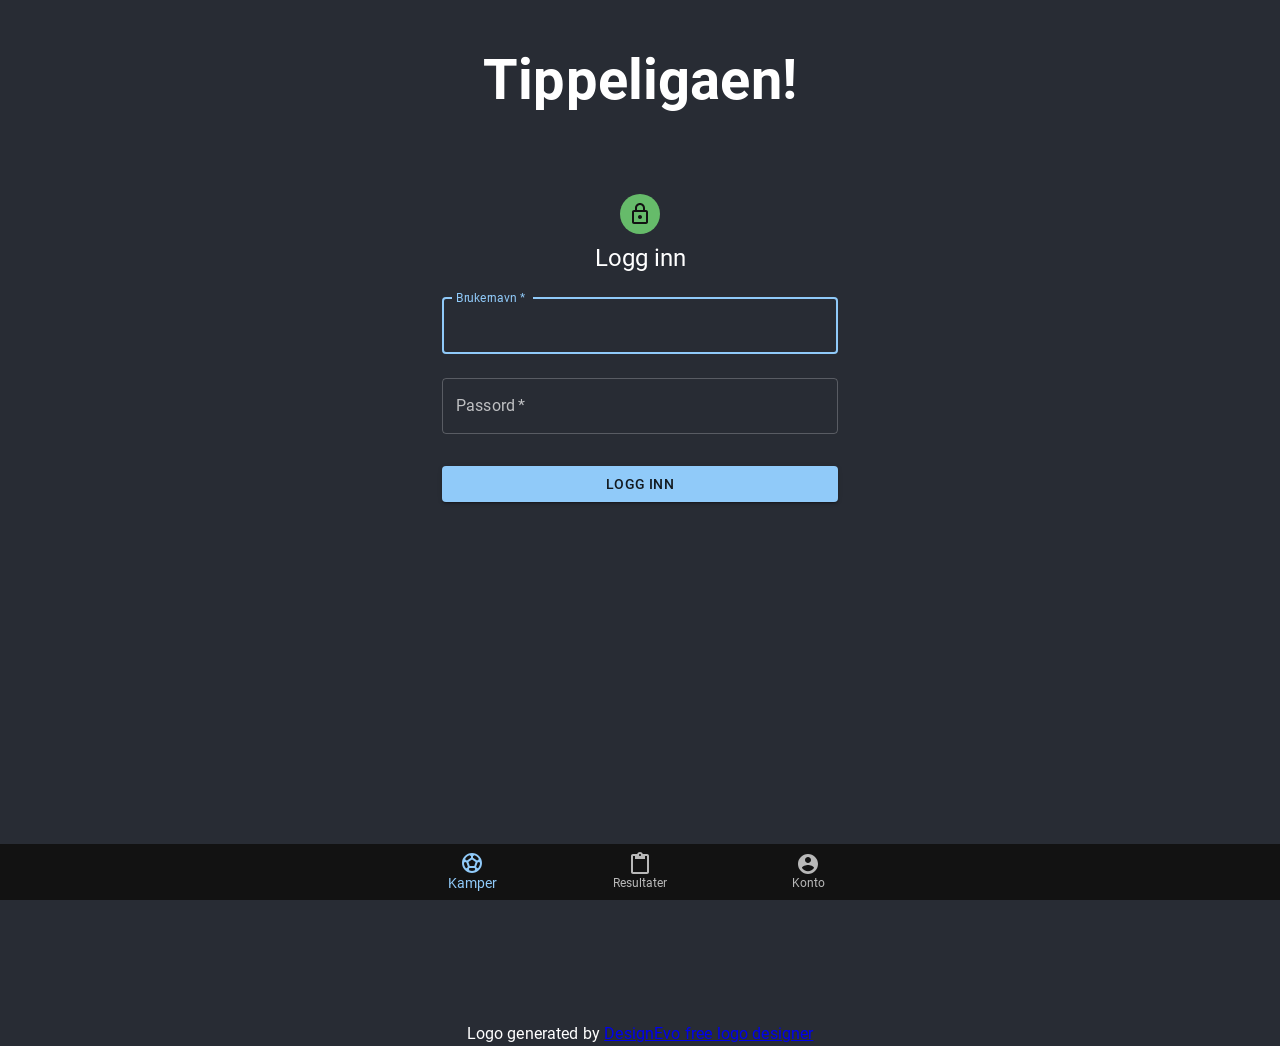
<file: index.html>
<!doctype html><html lang="en"><head><meta charset="utf-8"/><link rel="icon" href="/favicon.ico"/><meta name="viewport" content="width=device-width,initial-scale=1"/><meta name="theme-color" content="#000000"/><meta name="description" content="Web site created using create-react-app"/><link rel="apple-touch-icon" href="/logo192.png"/><link rel="manifest" href="/manifest.json"/><title>FootyMcFoot</title><script defer="defer" src="/static/js/main.e96cf03c.js"></script><link href="/static/css/main.7de12bb4.css" rel="stylesheet"></head><body><noscript>You need to enable JavaScript to run this app.</noscript><div id="root"></div></body></html>
</file>
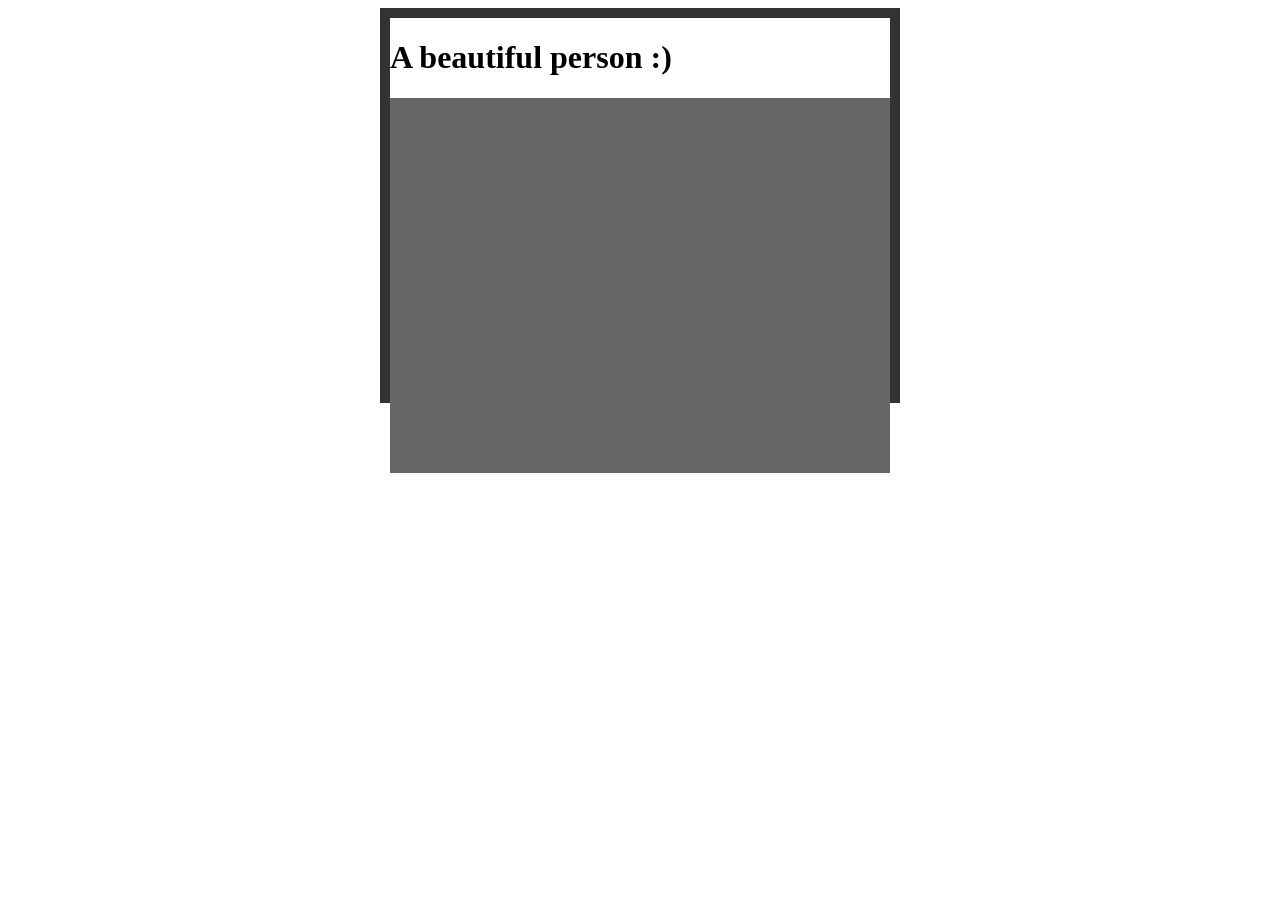
<file: old/index.html>
<!DOCTYPE html>
<html>
  <head>
    <meta charset="utf-8" />
    <title>Display Webcam Stream</title>

    <style>
      #container {
        margin: 0px auto;
        width: 500px;
        height: 375px;
        border: 10px #333 solid;
      }
      #videoElement {
        width: 500px;
        height: 375px;
        background-color: #666;
      }
    </style>
  </head>

  <body>
    <div id="container">
      <h1>A beautiful person :)</h1>
      <video autoplay="true" id="videoElement"></video>
    </div>
    <script>
      var video = document.querySelector("#videoElement");

      if (navigator.mediaDevices.getUserMedia) {
        navigator.mediaDevices
          .getUserMedia({ video: true })
          .then(function (stream) {
            video.srcObject = stream;
          })
          .catch(function (err0r) {
            console.log("Something went wrong!");
          });
      }
    </script>
  </body>
</html>
</file>
<file: static/css/main.7de12bb4.css>
body{-webkit-font-smoothing:antialiased;-moz-osx-font-smoothing:grayscale;font-family:-apple-system,BlinkMacSystemFont,Segoe UI,Roboto,Oxygen,Ubuntu,Cantarell,Fira Sans,Droid Sans,Helvetica Neue,sans-serif;margin:0}code{font-family:source-code-pro,Menlo,Monaco,Consolas,Courier New,monospace}.App{background-color:#282c34;text-align:center}.App-logo{height:40vmin;pointer-events:none}.Club-logo{margin-left:20px;margin-right:20px;max-height:99px;min-width:50px;pointer-events:none;width:5vw}@media (prefers-reduced-motion:no-preference){.App-logo{-webkit-animation:App-logo-spin 20s linear infinite;animation:App-logo-spin 20s linear infinite}}.playerColor{color:#23ef25}.roundHeader,.vsColor{color:grey}.totalHeader{color:#ff0}.App-header{align-items:center;color:#fff;display:flex;flex-direction:column;font-size:calc(10px + 2vmin);justify-content:center;min-height:5vh}.Match-body{gap:20px 100px;margin-top:20px;max-width:100vw;min-width:100vw}.Match-body,.scoreBody{align-items:baseline;color:#fff;display:flex;flex-direction:row;flex-wrap:wrap;font-size:calc(10px + 2vmin);justify-content:center}.scoreBody{margin:10px auto 0}.roundBody,.scoreBody{gap:10px 30px;max-width:1000px}.roundBody{align-items:baseline;color:#fff;flex-direction:row;flex-wrap:wrap;font-size:calc(10px + 2vmin);margin:20px auto 0}.App-body,.roundBody{display:flex;justify-content:center}.App-body{min-height:100vh}.App-link{color:#61dafb}@-webkit-keyframes App-logo-spin{0%{-webkit-transform:rotate(0deg);transform:rotate(0deg)}to{-webkit-transform:rotate(1turn);transform:rotate(1turn)}}@keyframes App-logo-spin{0%{-webkit-transform:rotate(0deg);transform:rotate(0deg)}to{-webkit-transform:rotate(1turn);transform:rotate(1turn)}}.days,.smile{align-content:center;align-items:center;display:flex;flex-direction:row;flex-wrap:wrap;justify-content:center}.days>*{font-size:calc(10px + 2vmin)}.white-text{color:#fff}.miip{margin-bottom:56px}.userinfo{padding-top:10px}.roundInfo{margin-top:10px}.roundInfo span{margin-bottom:10px}.clock-body{margin-top:10px}.white-bg{color:#fff}h1{-webkit-margin-after:0;margin-block-end:0}.test1{align-content:stretch;align-items:center;flex-direction:row;flex-wrap:nowrap;gap:10px;justify-content:center}.cam,.test1{display:flex}.cam{flex-direction:column;justify-content:flex-start}.cam2{display:flex;flex-direction:row;gap:10px;justify-content:center;margin-bottom:10px}.testyMctest{grid-gap:15px;grid-template-columns:3fr 1fr 1fr}.scoreBoard,.testyMctest{display:grid;gap:15px;text-align:left}.scoreBoard{grid-gap:15px;align-content:center;grid-template-columns:3fr 2fr 1fr}.hihi{font-size:.75em;max-width:180px}.trophyLogo{height:20px;text-align:center;vertical-align:middle}.body-wrapper{max-width:100vw}.goodTime{color:#21c03c}.mediumTime{color:#eff31d}.shortTime{color:#ff2b2b}@font-face{font-display:swap;font-family:Roboto;font-style:normal;font-weight:300;src:url(/static/media/roboto-cyrillic-ext-300-normal.12d37040a0160a948ff1.woff2) format("woff2"),url(/static/media/roboto-all-300-normal.8fc5f5f22c9951113696.woff) format("woff");unicode-range:U+0460-052f,U+1c80-1c88,U+20b4,U+2de0-2dff,U+a640-a69f,U+fe2e-fe2f}@font-face{font-display:swap;font-family:Roboto;font-style:normal;font-weight:300;src:url(/static/media/roboto-cyrillic-300-normal.48e4b37ecbc5e155460e.woff2) format("woff2"),url(/static/media/roboto-all-300-normal.8fc5f5f22c9951113696.woff) format("woff");unicode-range:U+0400-045f,U+0490-0491,U+04b0-04b1,U+2116}@font-face{font-display:swap;font-family:Roboto;font-style:normal;font-weight:300;src:url(/static/media/roboto-greek-ext-300-normal.04e05839d6a35e046c13.woff2) format("woff2"),url(/static/media/roboto-all-300-normal.8fc5f5f22c9951113696.woff) format("woff");unicode-range:U+1f??}@font-face{font-display:swap;font-family:Roboto;font-style:normal;font-weight:300;src:url(/static/media/roboto-greek-300-normal.7c6b44c55d4d9661e3ed.woff2) format("woff2"),url(/static/media/roboto-all-300-normal.8fc5f5f22c9951113696.woff) format("woff");unicode-range:U+0370-03ff}@font-face{font-display:swap;font-family:Roboto;font-style:normal;font-weight:300;src:url(/static/media/roboto-vietnamese-300-normal.af9afdc10c93e4118e90.woff2) format("woff2"),url(/static/media/roboto-all-300-normal.8fc5f5f22c9951113696.woff) format("woff");unicode-range:U+0102-0103,U+0110-0111,U+0128-0129,U+0168-0169,U+01a0-01a1,U+01af-01b0,U+1ea0-1ef9,U+20ab}@font-face{font-display:swap;font-family:Roboto;font-style:normal;font-weight:300;src:url(/static/media/roboto-latin-ext-300-normal.a29236e0fc30e8482530.woff2) format("woff2"),url(/static/media/roboto-all-300-normal.8fc5f5f22c9951113696.woff) format("woff");unicode-range:U+0100-024f,U+0259,U+1e??,U+2020,U+20a0-20ab,U+20ad-20cf,U+2113,U+2c60-2c7f,U+a720-a7ff}@font-face{font-display:swap;font-family:Roboto;font-style:normal;font-weight:300;src:url(/static/media/roboto-latin-300-normal.0109a2ace896a506a0aa.woff2) format("woff2"),url(/static/media/roboto-all-300-normal.8fc5f5f22c9951113696.woff) format("woff");unicode-range:U+00??,U+0131,U+0152-0153,U+02bb-02bc,U+02c6,U+02da,U+02dc,U+2000-206f,U+2074,U+20ac,U+2122,U+2191,U+2193,U+2212,U+2215,U+feff,U+fffd}@font-face{font-display:swap;font-family:Roboto;font-style:normal;font-weight:400;src:url(/static/media/roboto-cyrillic-ext-400-normal.493afe7ae8ecfe268800.woff2) format("woff2"),url(/static/media/roboto-all-400-normal.376ea5d93f71583052f6.woff) format("woff");unicode-range:U+0460-052f,U+1c80-1c88,U+20b4,U+2de0-2dff,U+a640-a69f,U+fe2e-fe2f}@font-face{font-display:swap;font-family:Roboto;font-style:normal;font-weight:400;src:url(/static/media/roboto-cyrillic-400-normal.5e493812deabd1d01e60.woff2) format("woff2"),url(/static/media/roboto-all-400-normal.376ea5d93f71583052f6.woff) format("woff");unicode-range:U+0400-045f,U+0490-0491,U+04b0-04b1,U+2116}@font-face{font-display:swap;font-family:Roboto;font-style:normal;font-weight:400;src:url(/static/media/roboto-greek-ext-400-normal.bb723e8458c9c653e505.woff2) format("woff2"),url(/static/media/roboto-all-400-normal.376ea5d93f71583052f6.woff) format("woff");unicode-range:U+1f??}@font-face{font-display:swap;font-family:Roboto;font-style:normal;font-weight:400;src:url(/static/media/roboto-greek-400-normal.1cbfc636c911faa4d0ca.woff2) format("woff2"),url(/static/media/roboto-all-400-normal.376ea5d93f71583052f6.woff) format("woff");unicode-range:U+0370-03ff}@font-face{font-display:swap;font-family:Roboto;font-style:normal;font-weight:400;src:url(/static/media/roboto-vietnamese-400-normal.c0bec65d01f776c00c91.woff2) format("woff2"),url(/static/media/roboto-all-400-normal.376ea5d93f71583052f6.woff) format("woff");unicode-range:U+0102-0103,U+0110-0111,U+0128-0129,U+0168-0169,U+01a0-01a1,U+01af-01b0,U+1ea0-1ef9,U+20ab}@font-face{font-display:swap;font-family:Roboto;font-style:normal;font-weight:400;src:url(/static/media/roboto-latin-ext-400-normal.c3dcdbd5bb4d4af80817.woff2) format("woff2"),url(/static/media/roboto-all-400-normal.376ea5d93f71583052f6.woff) format("woff");unicode-range:U+0100-024f,U+0259,U+1e??,U+2020,U+20a0-20ab,U+20ad-20cf,U+2113,U+2c60-2c7f,U+a720-a7ff}@font-face{font-display:swap;font-family:Roboto;font-style:normal;font-weight:400;src:url(/static/media/roboto-latin-400-normal.4673b4537a84c7f7a130.woff2) format("woff2"),url(/static/media/roboto-all-400-normal.376ea5d93f71583052f6.woff) format("woff");unicode-range:U+00??,U+0131,U+0152-0153,U+02bb-02bc,U+02c6,U+02da,U+02dc,U+2000-206f,U+2074,U+20ac,U+2122,U+2191,U+2193,U+2212,U+2215,U+feff,U+fffd}@font-face{font-display:swap;font-family:Roboto;font-style:normal;font-weight:500;src:url(/static/media/roboto-cyrillic-ext-500-normal.3e748c93fe6a87bdedaa.woff2) format("woff2"),url(/static/media/roboto-all-500-normal.52cb737b682eb9661ee1.woff) format("woff");unicode-range:U+0460-052f,U+1c80-1c88,U+20b4,U+2de0-2dff,U+a640-a69f,U+fe2e-fe2f}@font-face{font-display:swap;font-family:Roboto;font-style:normal;font-weight:500;src:url(/static/media/roboto-cyrillic-500-normal.d1615fb9cd7f67f5018c.woff2) format("woff2"),url(/static/media/roboto-all-500-normal.52cb737b682eb9661ee1.woff) format("woff");unicode-range:U+0400-045f,U+0490-0491,U+04b0-04b1,U+2116}@font-face{font-display:swap;font-family:Roboto;font-style:normal;font-weight:500;src:url(/static/media/roboto-greek-ext-500-normal.9c0d384f31e2c914edf3.woff2) format("woff2"),url(/static/media/roboto-all-500-normal.52cb737b682eb9661ee1.woff) format("woff");unicode-range:U+1f??}@font-face{font-display:swap;font-family:Roboto;font-style:normal;font-weight:500;src:url(/static/media/roboto-greek-500-normal.007ca18d2cbae7381b39.woff2) format("woff2"),url(/static/media/roboto-all-500-normal.52cb737b682eb9661ee1.woff) format("woff");unicode-range:U+0370-03ff}@font-face{font-display:swap;font-family:Roboto;font-style:normal;font-weight:500;src:url(/static/media/roboto-vietnamese-500-normal.b8e494da1ec1f1824769.woff2) format("woff2"),url(/static/media/roboto-all-500-normal.52cb737b682eb9661ee1.woff) format("woff");unicode-range:U+0102-0103,U+0110-0111,U+0128-0129,U+0168-0169,U+01a0-01a1,U+01af-01b0,U+1ea0-1ef9,U+20ab}@font-face{font-display:swap;font-family:Roboto;font-style:normal;font-weight:500;src:url(/static/media/roboto-latin-ext-500-normal.feaff916fd609e310efe.woff2) format("woff2"),url(/static/media/roboto-all-500-normal.52cb737b682eb9661ee1.woff) format("woff");unicode-range:U+0100-024f,U+0259,U+1e??,U+2020,U+20a0-20ab,U+20ad-20cf,U+2113,U+2c60-2c7f,U+a720-a7ff}@font-face{font-display:swap;font-family:Roboto;font-style:normal;font-weight:500;src:url(/static/media/roboto-latin-500-normal.869888415d0b1a99ae5c.woff2) format("woff2"),url(/static/media/roboto-all-500-normal.52cb737b682eb9661ee1.woff) format("woff");unicode-range:U+00??,U+0131,U+0152-0153,U+02bb-02bc,U+02c6,U+02da,U+02dc,U+2000-206f,U+2074,U+20ac,U+2122,U+2191,U+2193,U+2212,U+2215,U+feff,U+fffd}@font-face{font-display:swap;font-family:Roboto;font-style:normal;font-weight:700;src:url(/static/media/roboto-cyrillic-ext-700-normal.b816cda3107bb21c87e1.woff2) format("woff2"),url(/static/media/roboto-all-700-normal.ef6d1d09b20b877fee4e.woff) format("woff");unicode-range:U+0460-052f,U+1c80-1c88,U+20b4,U+2de0-2dff,U+a640-a69f,U+fe2e-fe2f}@font-face{font-display:swap;font-family:Roboto;font-style:normal;font-weight:700;src:url(/static/media/roboto-cyrillic-700-normal.0334efc0de1012200889.woff2) format("woff2"),url(/static/media/roboto-all-700-normal.ef6d1d09b20b877fee4e.woff) format("woff");unicode-range:U+0400-045f,U+0490-0491,U+04b0-04b1,U+2116}@font-face{font-display:swap;font-family:Roboto;font-style:normal;font-weight:700;src:url(/static/media/roboto-greek-ext-700-normal.9674bc0ae12c2551d9d1.woff2) format("woff2"),url(/static/media/roboto-all-700-normal.ef6d1d09b20b877fee4e.woff) format("woff");unicode-range:U+1f??}@font-face{font-display:swap;font-family:Roboto;font-style:normal;font-weight:700;src:url(/static/media/roboto-greek-700-normal.3292e831b18d0c23d609.woff2) format("woff2"),url(/static/media/roboto-all-700-normal.ef6d1d09b20b877fee4e.woff) format("woff");unicode-range:U+0370-03ff}@font-face{font-display:swap;font-family:Roboto;font-style:normal;font-weight:700;src:url(/static/media/roboto-vietnamese-700-normal.3096f18acebc3f07020d.woff2) format("woff2"),url(/static/media/roboto-all-700-normal.ef6d1d09b20b877fee4e.woff) format("woff");unicode-range:U+0102-0103,U+0110-0111,U+0128-0129,U+0168-0169,U+01a0-01a1,U+01af-01b0,U+1ea0-1ef9,U+20ab}@font-face{font-display:swap;font-family:Roboto;font-style:normal;font-weight:700;src:url(/static/media/roboto-latin-ext-700-normal.bcf37d666ce10b3556cd.woff2) format("woff2"),url(/static/media/roboto-all-700-normal.ef6d1d09b20b877fee4e.woff) format("woff");unicode-range:U+0100-024f,U+0259,U+1e??,U+2020,U+20a0-20ab,U+20ad-20cf,U+2113,U+2c60-2c7f,U+a720-a7ff}@font-face{font-display:swap;font-family:Roboto;font-style:normal;font-weight:700;src:url(/static/media/roboto-latin-700-normal.0682ca7f74351d42bf73.woff2) format("woff2"),url(/static/media/roboto-all-700-normal.ef6d1d09b20b877fee4e.woff) format("woff");unicode-range:U+00??,U+0131,U+0152-0153,U+02bb-02bc,U+02c6,U+02da,U+02dc,U+2000-206f,U+2074,U+20ac,U+2122,U+2191,U+2193,U+2212,U+2215,U+feff,U+fffd}
/*# sourceMappingURL=main.7de12bb4.css.map*/
</file>
